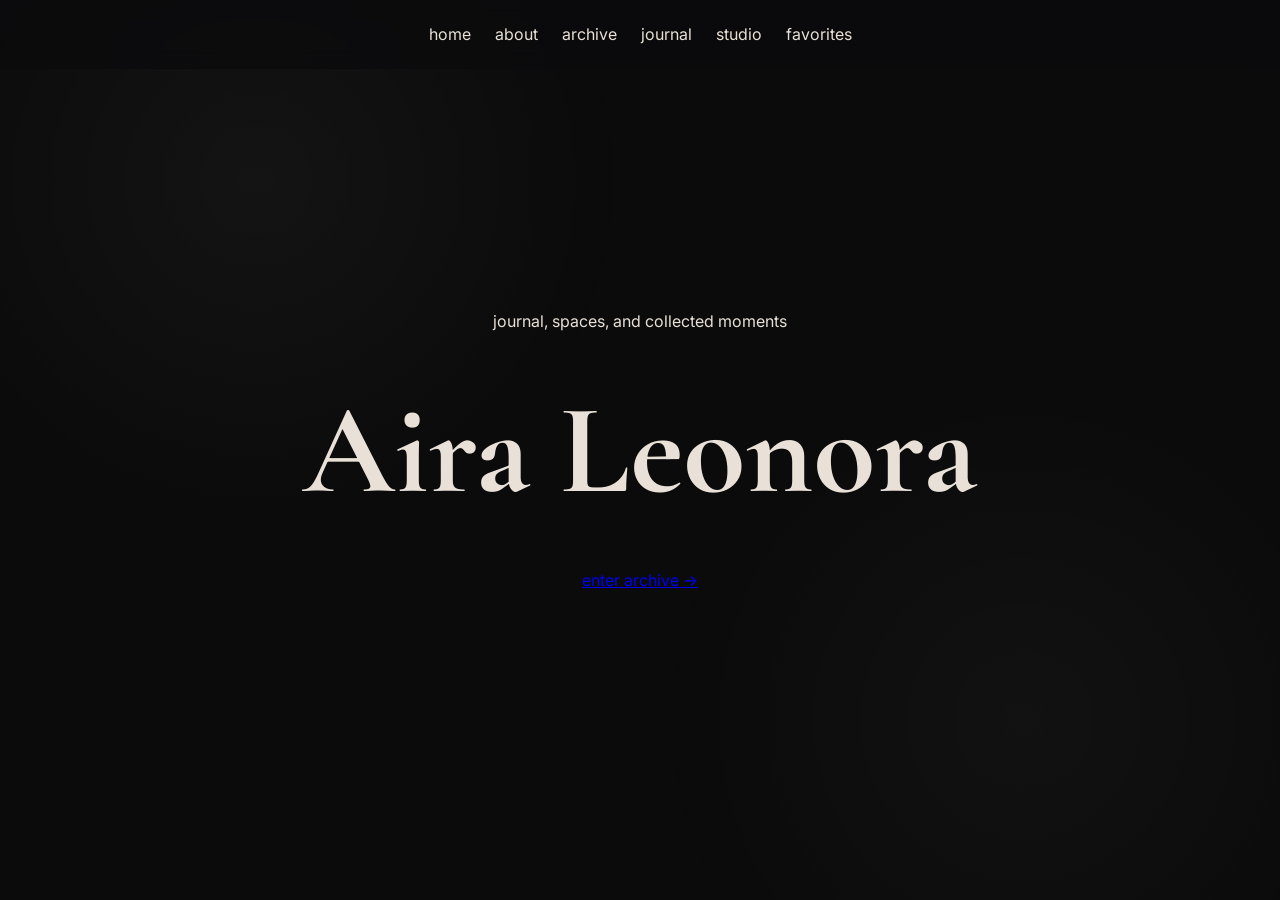
<file: index.html>
<!DOCTYPE html>
<html lang="en">
<head>
<meta charset="UTF-8">
<meta name="viewport" content="width=device-width, initial-scale=1.0">
<title>Aira Leonora</title>

<link rel="stylesheet" href="css/style.css">

<link href="https://fonts.googleapis.com/css2?family=Cormorant+Garamond:wght@400;500;600&family=Inter:wght@300;400&display=swap" rel="stylesheet">
</head>

<body>

<div class="cursor-glow"></div>

<nav>
<a href="index.html">home</a>
<a href="about.html">about</a>
<a href="archive.html">archive</a>
<a href="journal.html">journal</a>
<a href="studio.html">studio</a>
<a href="favorites.html">favorites</a>
</nav>

<section class="hero">

<p>journal, spaces, and collected moments</p>

<h1>Aira Leonora</h1>

<a href="archive.html" class="enter-btn">
enter archive →
</a>

</section>

<script src="js/script.js"></script>

</body>
</html>
</file>
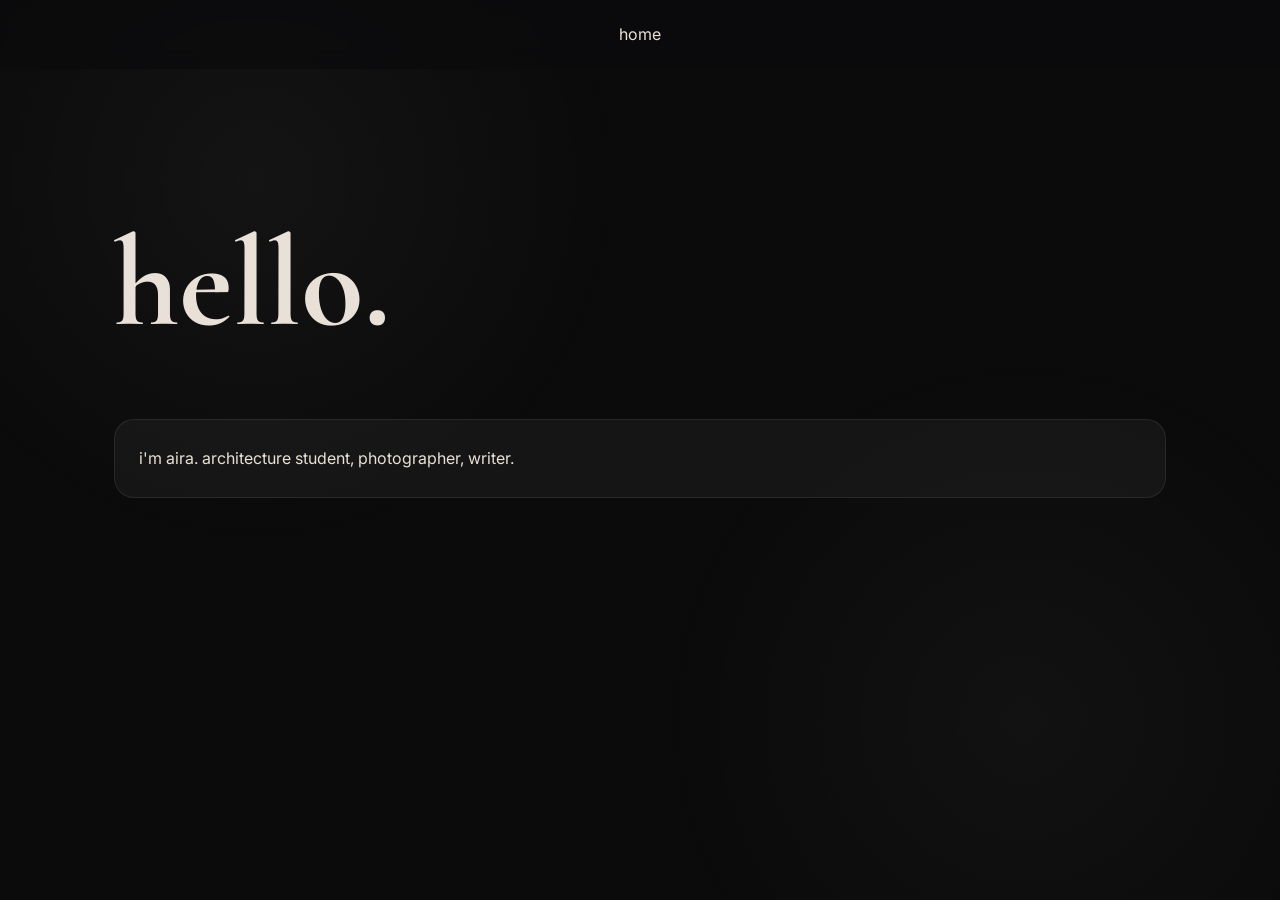
<file: about.html>
<html><head><title>About</title><link rel='stylesheet' href='css/style.css'></head><body><nav><a href='index.html'>home</a></nav><section class='page'><h1>hello.</h1><div class='card'>i'm aira. architecture student, photographer, writer.</div></section></body></html>
</file>
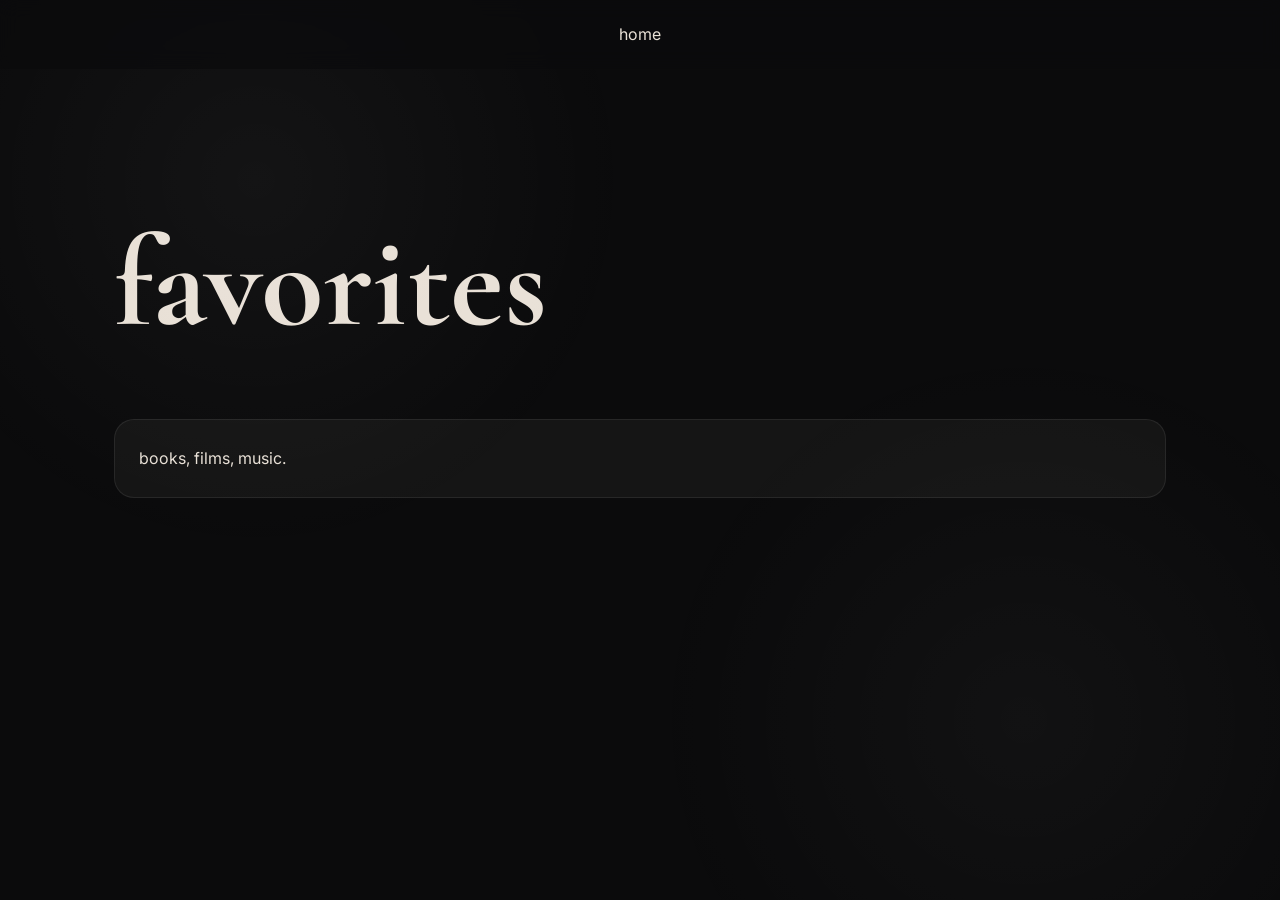
<file: favorites.html>
<html><head><title>Favorites</title><link rel='stylesheet' href='css/style.css'></head><body><nav><a href='index.html'>home</a></nav><section class='page'><h1>favorites</h1><div class='card'>books, films, music.</div></section></body></html>
</file>
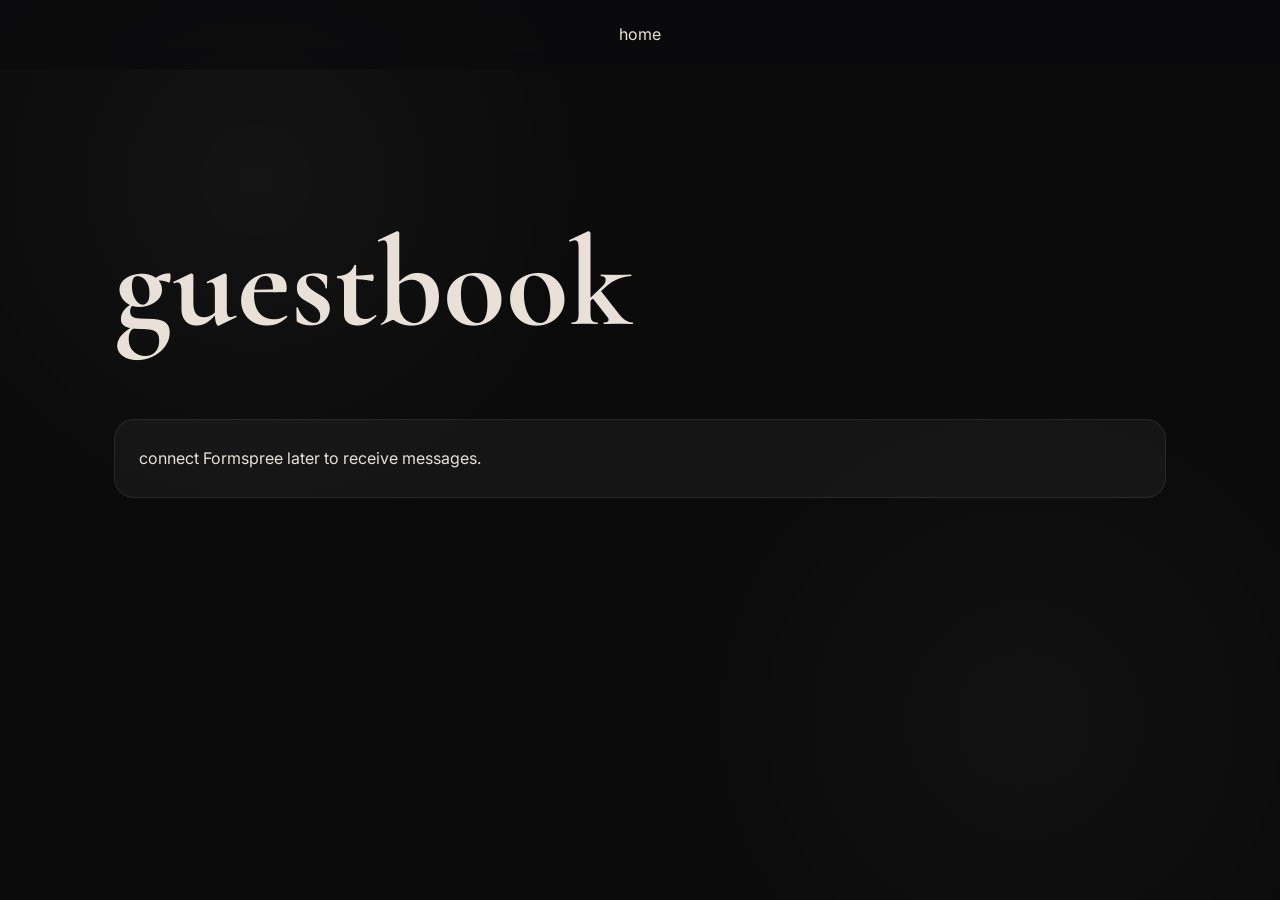
<file: guestbook.html>
<html><head><title>Guestbook</title><link rel='stylesheet' href='css/style.css'></head><body><nav><a href='index.html'>home</a></nav><section class='page'><h1>guestbook</h1><div class='card'>connect Formspree later to receive messages.</div></section></body></html>
</file>
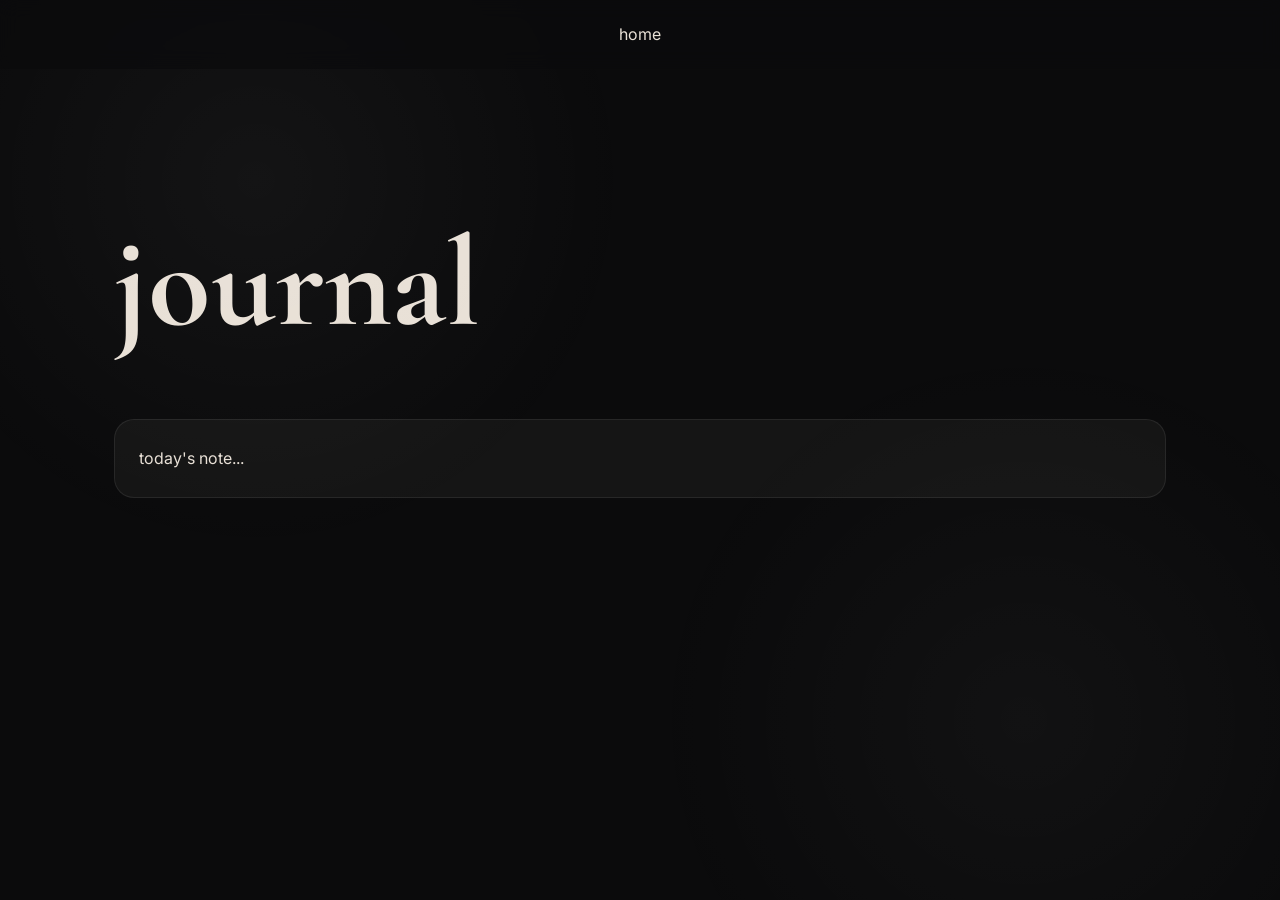
<file: journal.html>
<html><head><title>Journal</title><link rel='stylesheet' href='css/style.css'></head><body><nav><a href='index.html'>home</a></nav><section class='page'><h1>journal</h1><div class='card'>today's note...</div></section></body></html>
</file>
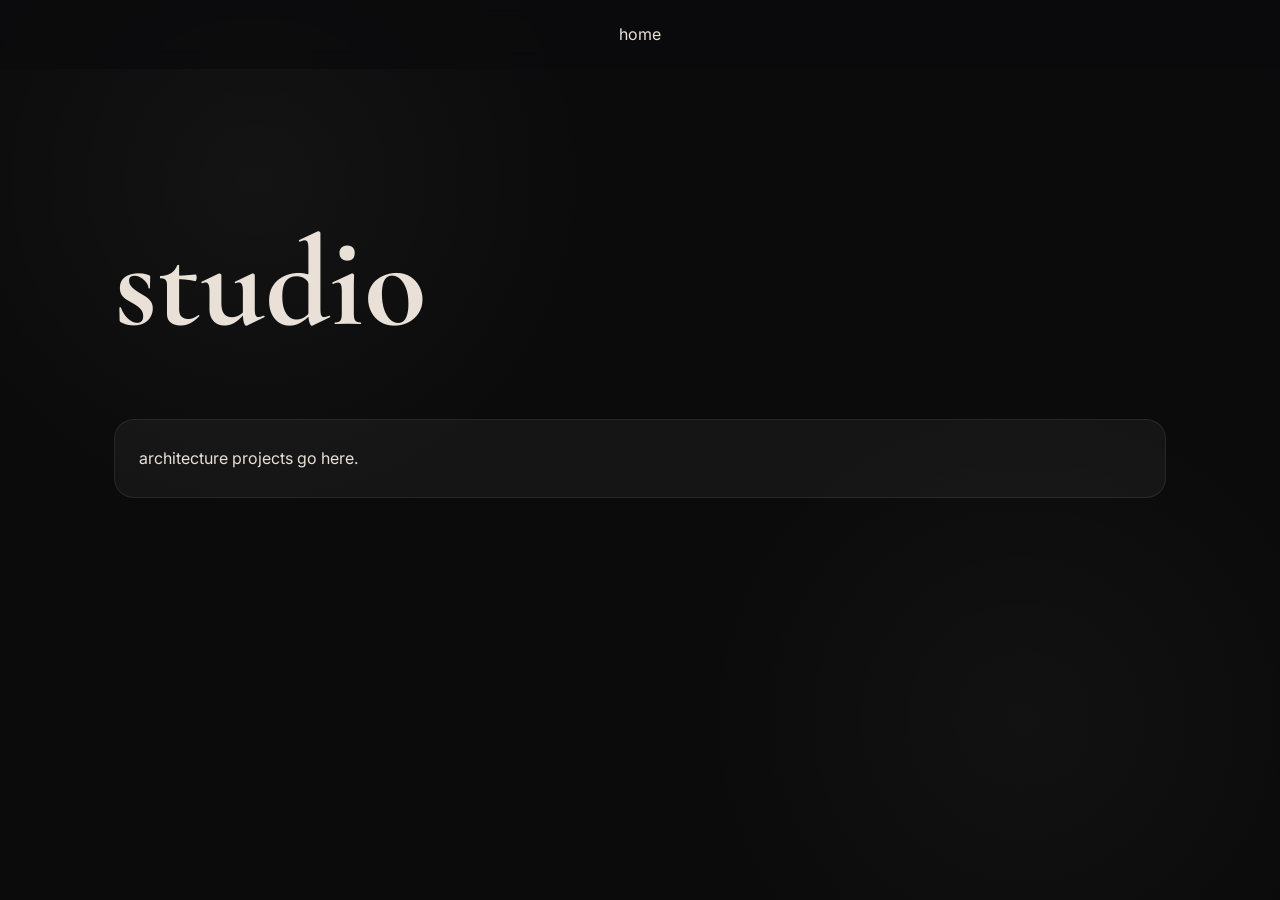
<file: studio.html>
<html><head><title>Studio</title><link rel='stylesheet' href='css/style.css'></head><body><nav><a href='index.html'>home</a></nav><section class='page'><h1>studio</h1><div class='card'>architecture projects go here.</div></section></body></html>
</file>
<file: css/style.css>
@import url('https://fonts.googleapis.com/css2?family=Cormorant+Garamond:wght@400;500;600;700&family=Inter:wght@300;400;500&display=swap');
*{margin:0;padding:0;box-sizing:border-box}
body{background:#0b0b0c;color:#e9e1d7;font-family:Inter,sans-serif;line-height:1.8}
body:before{content:'';position:fixed;inset:0;background:radial-gradient(circle at 20% 20%,rgba(255,255,255,.04),transparent 30%),radial-gradient(circle at 80% 80%,rgba(255,255,255,.03),transparent 30%);pointer-events:none}
nav{position:sticky;top:0;padding:20px;display:flex;justify-content:center;gap:24px;background:rgba(11,11,12,.75);backdrop-filter:blur(10px)}
nav a{color:#e9e1d7;text-decoration:none}
.hero,.page{max-width:1100px;margin:auto;padding:100px 24px}
.hero{min-height:85vh;display:flex;flex-direction:column;justify-content:center;align-items:center;text-align:center;animation:fade 1s}
h1,h2{font-family:'Cormorant Garamond',serif}
h1{font-size:clamp(4rem,10vw,8rem)}
.card{background:#151515;border:1px solid rgba(255,255,255,.08);padding:24px;border-radius:20px;margin:20px 0;transition:.3s}
.card:hover{transform:translateY(-6px)}
.gallery{display:grid;grid-template-columns:repeat(auto-fit,minmax(240px,1fr));gap:24px}
.polaroid{background:#171717;padding:12px;border-radius:12px;transition:.3s}
.polaroid:hover{transform:scale(1.03) rotate(1deg)}
.polaroid img{width:100%;height:300px;object-fit:cover;border-radius:8px}
.btn{display:inline-block;margin-top:24px;padding:12px 20px;border:1px solid #e9e1d7;color:#e9e1d7;text-decoration:none}
@keyframes fade{from{opacity:0;transform:translateY(20px)}to{opacity:1;transform:none}}
</file>
